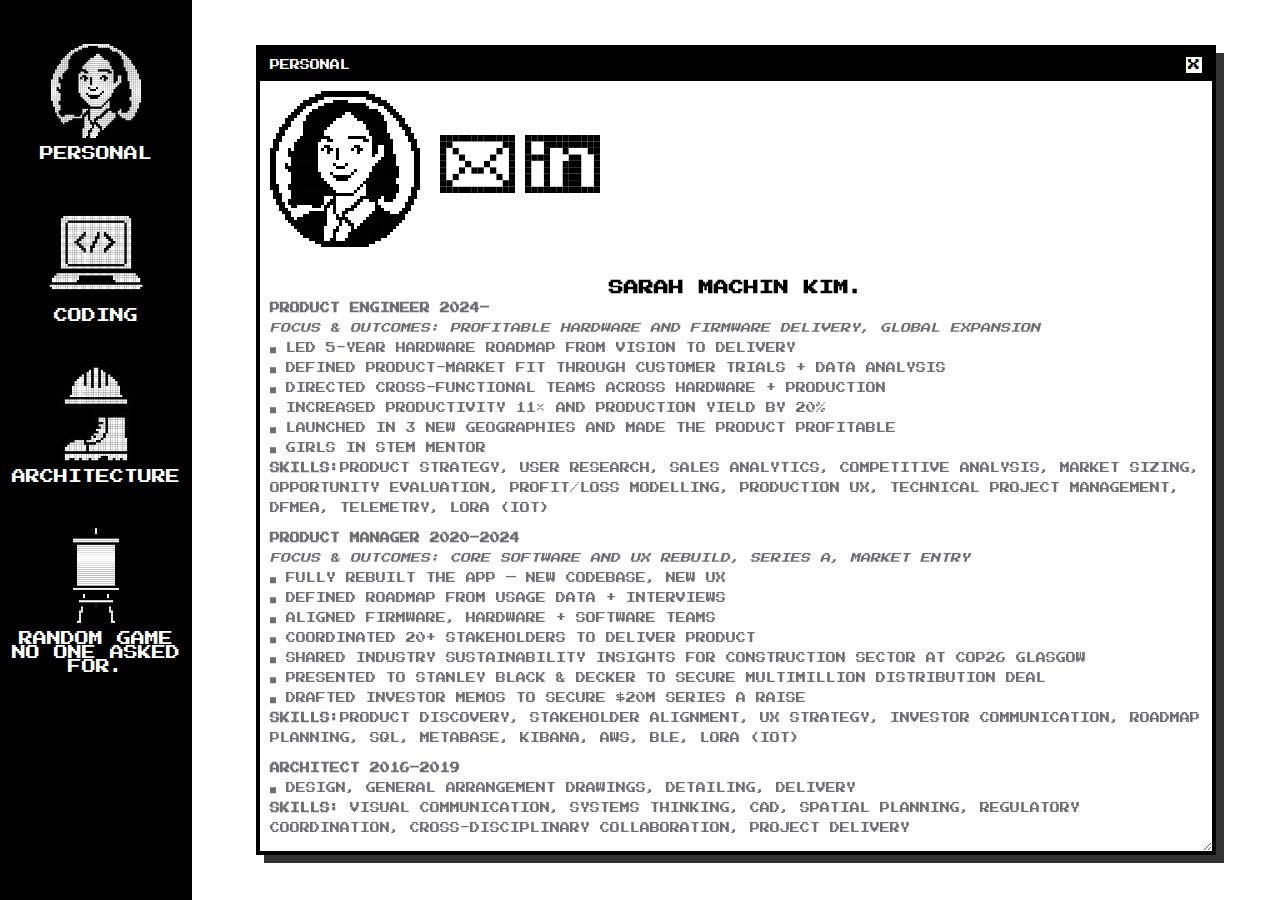
<file: index.html>
<html lang="en"><head>
  <meta charset="UTF-8">
  <title>SMK CV</title>
  <meta name="viewport" content="width=device-width, initial-scale=1.0">

  <link href="https://fonts.googleapis.com/css2?family=Press+Start+2P&amp;display=swap" rel="stylesheet">
  <link href="window.css" rel="stylesheet">
  <script src="window.js" defer=""></script>

  <style>
    body {
      background-color: white;
      font-family: 'Press Start 2P', monospace;
      margin: 0;
      padding: 0;
    }

    #sidebar-placeholder {
      position: fixed;
      top: 0;
      left: 0;
      width: 25%;
      height: 100vh;
      z-index: 10;
    }

    .window {
      left: 17%;
    }

    .personal-icon {
      width: 150px;
      height: auto;
      display: block;
      margin-bottom: 10px;
    }

    .contact-icons {
      display: flex;
      gap: 10px;
      justify-content: center;
      margin-bottom: 20px;
    }

    .contact-icon {
      width: 75px;
      height: auto;
    }

    .window-body h2 {
      text-align: center;
    }

  .window-body p {
  line-height: 2;
  margin-bottom: 10px;
    }
  </style>
</head>
<body>

  <div id="sidebar-placeholder">


  <meta charset="UTF-8">
  <title>Sidebar</title>
  <style>
    
    * {
      box-sizing: border-box;
      margin: 0;
      padding: 0;
    }

    .side-nav {
      position: fixed;
      top: 0;
      left: 0;
      width: 15%;
      height: 200vh;
      background-color: black;
      padding: 40px 0;
      display: flex;
      flex-direction: column;
      align-items: center;
      gap: 40px;
      z-index: 999;
      font-family: 'Press Start 2P', monospace;
    }

    .icon-block {
      text-align: center;
    }

    .side-nav a {
      text-decoration: none;
      color: white;
      font-size: 1.2vw;
      display: block;
      text-align: center;
      transition: all 0.2s ease;
    }

    .side-nav a:active {
      background-color: white;
      color: black;
    }

    .side-nav img {
      height: auto;
      width: 10vw;
      display: block;
      margin: 0 auto 10px;
    }
  
  </style>



  <nav class="side-nav">
    <div class="icon-block">
      <a href="smk-cv.html">
        <img src="ICON-PERSONAL.svg" alt="Personal Icon">
        PERSONAL
      </a>
    </div>
    <div class="icon-block">
      <a href="palabra.html">
        <img src="ICON-CODING-PROJECTS.svg" alt="Coding Projects Icon">
        CODING
      </a>
    </div>
    <div class="icon-block">
      <a href="architecture.html">
        <img src="ICON-ARCHITECTURE.svg" alt="Architecture Icon">
        ARCHITECTURE
      </a>
    </div>
    <div class="icon-block">
      <a href="call-mom.html">
        <img src="ICON-PAINTINGS.svg" alt="Paintings Icon">
        RANDOM GAME NO ONE ASKED FOR.<br>
        NO REASON — JUST NOSTALGIC FOR THE OLD BITMAP AESTHETIC IF YOU HADN'T NOTICED.<br>
        PIXELS = JOY
      </a>
    </div>
  </nav>



</div>

<div class="window" style="top: 5%; left: 20%; right: 5%; height: 90vh; width: auto !important;">
    <div class="window-header">
      <span class="window-title">PERSONAL</span>
      <div class="close-btn">X</div>
    </div>
    <div class="window-body">
  <div class="profile-header">
    <img src="ICON-PERSONAL.svg" alt="Personal Icon" class="personal-icon">
    <div class="contact-icons">
      <a href="mailto:sarahmachinkim@gmail.com">
        <img src="ICON-EMAIL.svg" alt="Email" class="contact-icon">
      </a>
      <a href="https://www.linkedin.com/in/sarah-machin-kim/" target="_blank" rel="noopener noreferrer">
        <img src="ICON-LINKEDIN.svg" alt="LinkedIn" class="contact-icon">
      </a>
    </div>
  </div>

  <h2>SARAH MACHIN KIM.</h2>

  <p><strong>PRODUCT ENGINEER 2024–</strong><br>
    <em>FOCUS &amp; OUTCOMES: Profitable hardware and firmware delivery, global expansion</em><br>
    ■ Led 5-year hardware roadmap from vision to delivery<br>
    ■ Defined product-market fit through customer trials + data analysis<br>
    ■ Directed cross-functional teams across hardware + production<br>
    ■ Increased productivity 11× and production yield by 20%<br>
    ■ Launched in 3 new geographies and made the product profitable<br>
    ■ GIRLS IN STEM MENTOR<br>
    <strong>SKILLS:</strong>Product strategy, user research, sales analytics, competitive analysis, market sizing, opportunity evaluation, profit/loss modelling, production UX, technical project management, DFMEA, telemetry, LoRa (IoT)</p>

  <p><strong>PRODUCT MANAGER 2020–2024</strong><br>
    <em>FOCUS &amp; OUTCOMES: Core software and UX rebuild, Series A, market entry</em><br>
    ■ Fully rebuilt the app — new codebase, new UX<br>
    ■ Defined roadmap from usage data + interviews<br>
    ■ Aligned firmware, hardware + software teams<br>
    ■ Coordinated 20+ stakeholders to deliver product<br>
    ■ Shared industry sustainability insights for construction sector at COP26 Glasgow<br>
    ■ Presented to Stanley Black &amp; Decker to secure multimillion distribution deal<br>
    ■ Drafted investor memos to secure $20M Series A raise<br>
    <strong>SKILLS:</strong>Product discovery, stakeholder alignment, UX strategy, investor communication, roadmap planning, SQL, Metabase, Kibana, AWS, BLE, LoRa (IoT)</p>

  <p><strong>ARCHITECT 2016–2019</strong><br>
  ■ Design, general arrangement drawings, detailing, delivery<br>
  <strong>SKILLS:</strong> Visual communication, systems thinking, CAD, spatial planning, regulatory coordination, cross-disciplinary collaboration, project delivery
</p>

</div>


  </div>

  <script>
    fetch('sidebar.html')
      .then(res => res.text())
      .then(html => {
        document.getElementById('sidebar-placeholder').innerHTML = html;
      });
  </script>





</body></html>
</file>
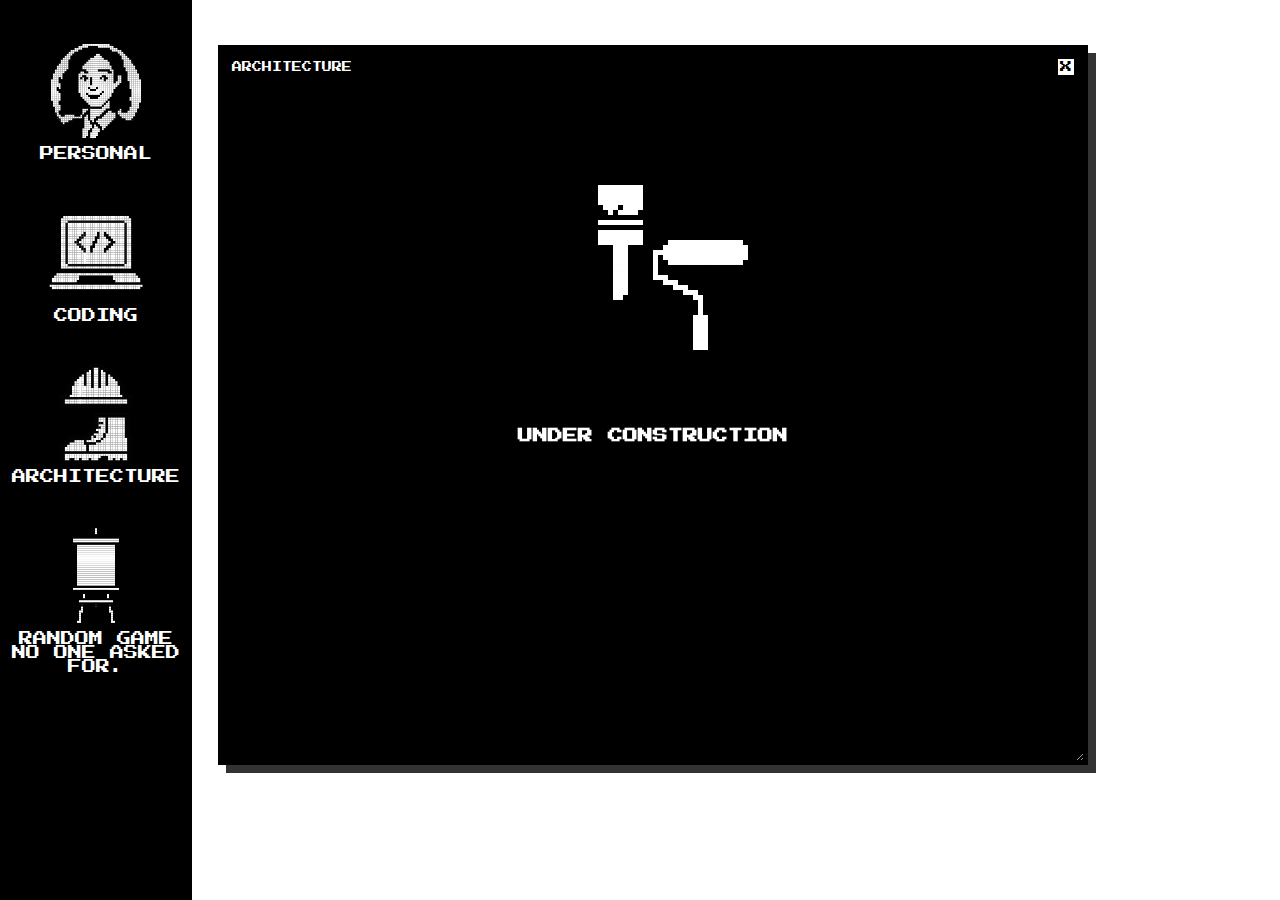
<file: architecture.html>
<!DOCTYPE html>
<html lang="en">
<head>
  <meta charset="UTF-8">
  <title>ARCHITECTURE</title>
  <meta name="viewport" content="width=device-width, initial-scale=1.0">

  <link href="https://fonts.googleapis.com/css2?family=Press+Start+2P&display=swap" rel="stylesheet">
  <link href="window.css" rel="stylesheet">
  <script src="window.js" defer></script>

  <style>
  body::before {
  content: "";
  position: fixed;
  top: 80%;
  left: 33%;
  transform: translateY(-100%);
  width: 50vw;
  height: 40vh; 
  background-image: url("ICON-BACKGROUND.jpg");
  background-repeat: no-repeat;
  background-size: contain;
  background-position: left bottom;
  opacity: 0.5;
  z-index: -1;
  pointer-events: none;
}

    #sidebar-placeholder {
      position: fixed;
      top: 0;
      left: 0;
      width: 25%;
      height: 100vh;
      z-index: 10;
    }

    .window {
      background-color: black;
      color: white;
    }

    .window-header {
      padding: 10px;
      display: flex;
      justify-content: space-between;
      align-items: center;
    }

    .window-title {
      font-size: 10px;
    }

    .close-btn {
      cursor: pointer;
    }

    .personal-icon {
      width: 250px;
      height: auto;
      display: block;
      margin: 40px auto 20px;
    }

    .window-body h2 {
      color: white;
      text-align: center;
      margin: 0;
    }
  </style>
</head>
<body>

  <div id="sidebar-placeholder"></div>

  <div class="window">
    <div class="window-header">
      <span class="window-title">ARCHITECTURE</span>
      <div class="close-btn">X</div>
    </div>
    <div class="window-body">
      <div class="profile-header">
        <img src="ICON-UNDER-CONSTRUCTION.svg" alt="Under Construction" class="personal-icon">
      </div>
      <h2>UNDER CONSTRUCTION</h2>
    </div>
  </div>

  <script>
    fetch('sidebar.html')
      .then(res => res.text())
      .then(html => {
        document.getElementById('sidebar-placeholder').innerHTML = html;
      });
  </script>

</body>
</html>
</file>
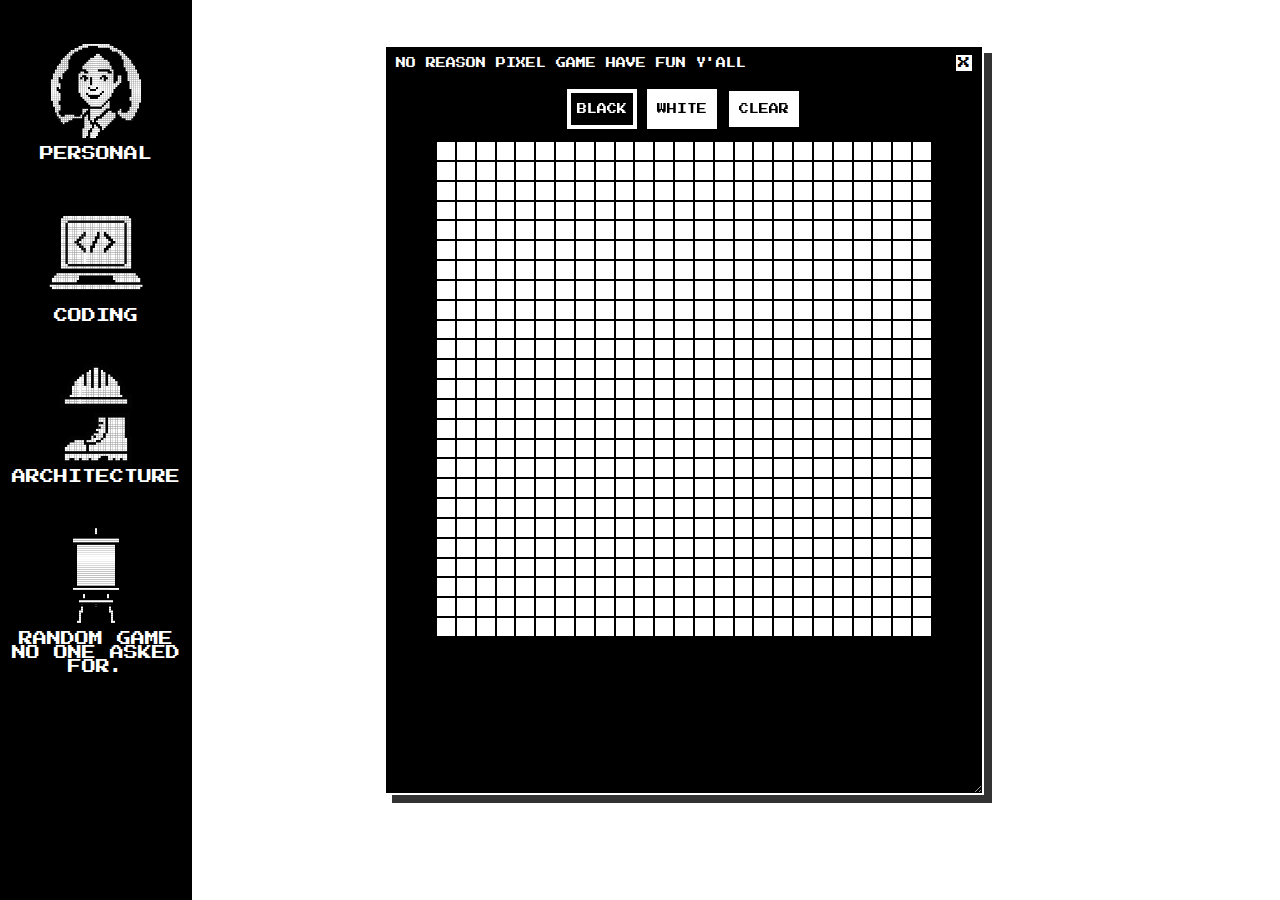
<file: call-mom.html>
<!DOCTYPE html>
<html lang="en">
<head>
  <meta charset="UTF-8">
  <title>PIXEL DRAWER</title>
  <meta name="viewport" content="width=device-width, initial-scale=1.0">

  <link href="https://fonts.googleapis.com/css2?family=Press+Start+2P&display=swap" rel="stylesheet">
  <link rel="stylesheet" href="window.css">
  <script src="window.js" defer></script>

  <style>
  body::before {
  content: "";
  position: fixed;
  top: 80%;
  left: 45%;
  transform: translateY(-100%);
  width: 50vw;
  height: 40vh; 
  background-image: url("ICON-BACKGROUND.jpg");
  background-repeat: no-repeat;
  background-size: contain;
  background-position: left bottom;
  opacity: 0.5;
  z-index: -1;
  pointer-events: none;
}

    #sidebar-placeholder {
      position: fixed;
      top: 0;
      left: 0;
      width: 25%;
      height: 100vh;
      z-index: 10;
    }

    .window {
      position: absolute;
      top: 5%;
      left: 30%;
      width: 600px;
      height: 750px;
      background-color: black;
      color: white;
      border: 2px solid white;
    }

    .window-title {
      text-transform: uppercase;
      color: white;
    }

    .pixel-canvas {
      display: grid;
      grid-template-columns: repeat(25, 1fr);
      grid-template-rows: repeat(25, 1fr);
      width: 500px;
      height: 500px;
      margin: 0 auto;
      border: 2px solid black;
    }

    .pixel {
      width: 100%;
      height: 100%;
      background-color: white;
      border: 0.1px solid black;
    }

    .toolbar {
      display: flex;
      justify-content: center;
      gap: 10px;
      margin-bottom: 10px;
    }

    .colour-btn {
      width: 70px;
      height: 40px;
      border: 4px solid white;
      cursor: pointer;
      display: flex;
      align-items: center;
      justify-content: center;
      font-size: 10px;
      font-family: 'Press Start 2P', monospace;
      text-transform: uppercase;
      user-select: none;
    }

    .colour-white {
      background-color: white !important;
      color: black !important;
    }

    .colour-black {
      background-color: black !important;
      color: white !important;
    }

    .clear-btn {
      font-size: 10px;
      padding: 10px;
      background-color: white;
      color: black;
      border: 2px solid black;
      cursor: pointer;
      font-family: 'Press Start 2P', monospace;
    }
  </style>
</head>
<body>

  <div id="sidebar-placeholder"></div>

  <div class="window">
    <div class="window-header">
      <span class="window-title">NO REASON PIXEL GAME HAVE FUN Y'ALL</span>
      <div class="close-btn">X</div>
    </div>
    <div class="window-body">
      <div class="toolbar">
        <div class="colour-btn colour-black" data-colour="black">Black</div>
        <div class="colour-btn colour-white" data-colour="white">White</div>
        <button class="clear-btn" id="clear">CLEAR</button>
      </div>
      <div class="pixel-canvas" id="canvas"></div>
    </div>
  </div>

  <script>
    fetch('sidebar.html')
      .then(res => res.text())
      .then(html => {
        document.getElementById('sidebar-placeholder').innerHTML = '<div class="sidebar-wrapper">' + html + '</div>';
      });

    const canvas = document.getElementById('canvas');
    const clearButton = document.getElementById('clear');
    let currentColour = 'black';
    let isDrawing = false;

    function createGrid(size) {
      for (let i = 0; i < size * size; i++) {
        const pixel = document.createElement('div');
        pixel.classList.add('pixel');
        canvas.appendChild(pixel);

        pixel.addEventListener('mousedown', () => {
          isDrawing = true;
          pixel.style.backgroundColor = currentColour;
        });

        pixel.addEventListener('mouseover', () => {
          if (isDrawing) {
            pixel.style.backgroundColor = currentColour;
          }
        });
      }
    }

    document.addEventListener('mouseup', () => {
      isDrawing = false;
    });

    document.querySelectorAll('.colour-btn').forEach(btn => {
      btn.addEventListener('click', () => {
        currentColour = btn.dataset.colour;
      });
    });

    clearButton.addEventListener('click', () => {
      document.querySelectorAll('.pixel').forEach(pixel => {
        pixel.style.backgroundColor = 'white';
      });
    });

    createGrid(25);
  </script>

</body>
</html>
</file>
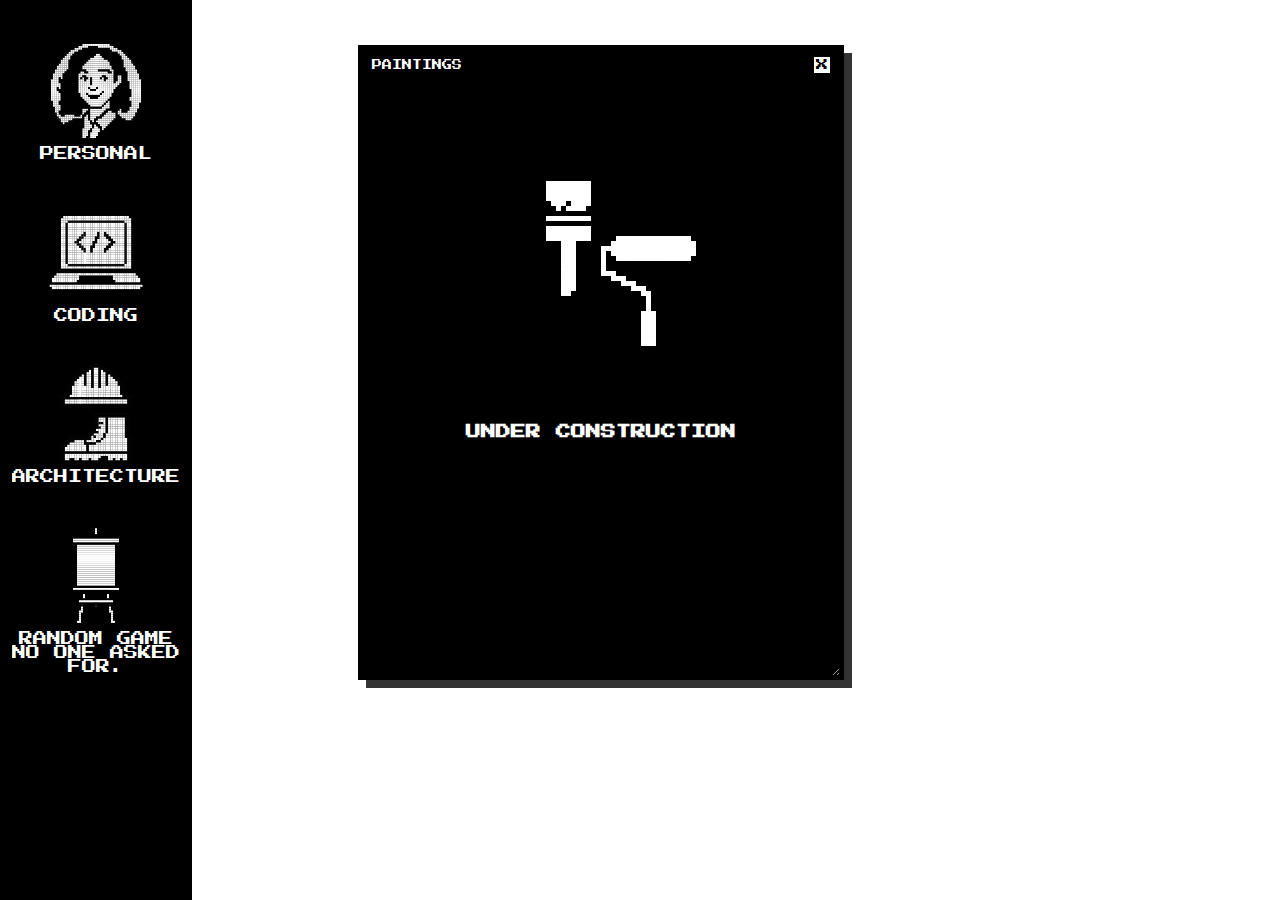
<file: paintings.html>
<!DOCTYPE html>
<html lang="en">
<head>
  <meta charset="UTF-8">
  <title>PAINTINGS</title>
  <meta name="viewport" content="width=device-width, initial-scale=1.0">

  <link href="https://fonts.googleapis.com/css2?family=Press+Start+2P&display=swap" rel="stylesheet">
  <link href="window.css" rel="stylesheet">
  <script src="window.js" defer></script>

  <style>
    body {
      background-color: white;
      font-family: 'Press Start 2P', monospace;
      margin: 0;
      padding: 0;
    }

    #sidebar-placeholder {
      position: fixed;
      top: 0;
      left: 0;
      width: 25%;
      height: 100vh;
      z-index: 10;
    }

    .window {
      left: 28%;
      background-color: black;
      color: white;
    }

    .personal-icon {
      width: 250px;
      height: auto;
      display: block;
      margin: 40px auto 20px;
    }

    .window-body h2 {
      color: white;
      text-align: center;
      margin: 0;
    }

    .main-wrapper {
      margin-left: 25%;
      padding: 20px;
      background-color: #fff;
      min-height: 100vh;
    }
  </style>
</head>
<body>

  <div id="sidebar-placeholder"></div>

  <div class="window" style="width: 486px; height: 635px;">
    <div class="window-header">
      <span class="window-title">PAINTINGS</span>
      <div class="close-btn">X</div>
    </div>
    <div class="window-body">
      <div class="profile-header">
        <img src="ICON-UNDER-CONSTRUCTION.svg" alt="Under Construction" class="personal-icon">
      </div>
      <h2>UNDER CONSTRUCTION</h2>
    </div>
  </div>

  <script>
    fetch('sidebar.html')
      .then(res => res.text())
      .then(html => {
        document.getElementById('sidebar-placeholder').innerHTML = html;
      });
  </script>

</body>
</html>
</file>
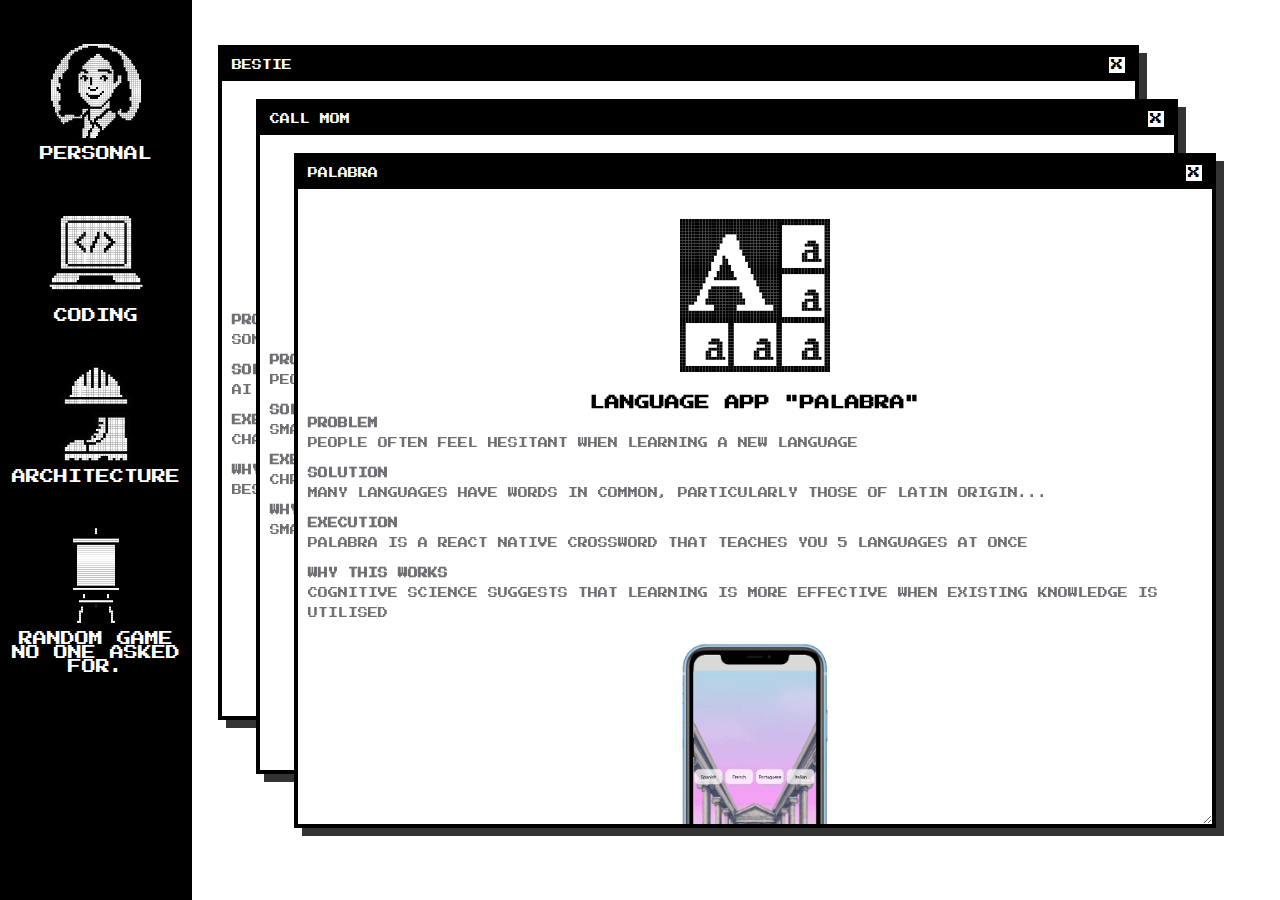
<file: palabra.html>
<html lang="en"><head>
  <meta charset="UTF-8">
  <title>CODING PROJECTS</title>
  <meta name="viewport" content="width=device-width, initial-scale=1.0">
  <link href="https://fonts.googleapis.com/css2?family=Press+Start+2P&amp;display=swap" rel="stylesheet">
  <link href="window.css" rel="stylesheet">
  <script src="window.js" defer=""></script>
  <style>
  body::before {
  content: "";
  position: fixed;
  top: 80%;
  left: 33%;
  transform: translateY(-100%);
  width: 50vw;
  height: 40vh; 
  background-image: url("ICON-BACKGROUND.jpg");
  background-repeat: no-repeat;
  background-size: contain;
  background-position: left bottom;
  opacity: 0.5;
  z-index: -1;
  pointer-events: none;
}

    .window {
      position: absolute;
    }

    .personal-icon {
      width: 150px;
      height: auto;
      display: block;
      margin: 20px auto;
    }

    .window-body h2 {
      text-align: center;
      margin: 0;
    }
    .window-body p {
  line-height: 2;
  margin-bottom: 10px;
}

  </style>
</head>
<body>

  <div id="sidebar-placeholder">


  <meta charset="UTF-8">
  <title>Sidebar</title>
  <style>
    
    * {
      box-sizing: border-box;
      margin: 0;
      padding: 0;
    }

    .side-nav {
      position: fixed;
      top: 0;
      left: 0;
      width: 15%;
      height: 200vh;
      background-color: black;
      padding: 40px 0;
      display: flex;
      flex-direction: column;
      align-items: center;
      gap: 40px;
      z-index: 999;
      font-family: 'Press Start 2P', monospace;
    }

    .icon-block {
      text-align: center;
    }

    .side-nav a {
      text-decoration: none;
      color: white;
      font-size: 1.2vw;
      display: block;
      text-align: center;
      transition: all 0.2s ease;
    }

    .side-nav a:active {
      background-color: white;
      color: black;
    }

    .side-nav img {
      height: auto;
      width: 10vw;
      display: block;
      margin: 0 auto 10px;
    }
  
  </style>



  <nav class="side-nav">
    <div class="icon-block">
      <a href="smk-cv.html">
        <img src="ICON-PERSONAL.svg" alt="Personal Icon">
        PERSONAL
      </a>
    </div>
    <div class="icon-block">
      <a href="palabra.html">
        <img src="ICON-CODING-PROJECTS.svg" alt="Coding Projects Icon">
        CODING
      </a>
    </div>
    <div class="icon-block">
      <a href="architecture.html">
        <img src="ICON-ARCHITECTURE.svg" alt="Architecture Icon">
        ARCHITECTURE
      </a>
    </div>
    <div class="icon-block">
      <a href="call-mom.html">
        <img src="ICON-PAINTINGS.svg" alt="Paintings Icon">
        RANDOM GAME NO ONE ASKED FOR.<br>
        NO REASON — JUST NOSTALGIC FOR THE OLD BITMAP AESTHETIC IF YOU HADN'T NOTICED.<br>
        PIXELS = JOY
      </a>
    </div>
  </nav>



</div>

  <div class="window" style="top: 5%; left: 17%; right: 11%; height: 75vh; width: auto !important;">
    <div class="window-header">
      <span class="window-title">BESTIE</span>
      <div class="close-btn">X</div>
    </div>
    <div class="window-body">
      <img src="ICON-DIARY.svg" alt="Diary App Icon" class="personal-icon">
     <h2>AI DIARY APP "BESTIE"</h2>
<p><strong>PROBLEM</strong><br>SOMETIMES YOU FEEL COMPLETELY ALONE</p>
<p><strong>SOLUTION</strong><br>AI PROMPTS A BOOK, MOVIE, OR SONG THAT RELATES TO WHAT YOU'RE GOING THROUGH</p>
<p><strong>EXECUTION</strong><br>CHAT INTERFACE POWERED BY GPT, DATA STORED LOCALLY FOR PRIVACY</p>
<p><strong>WHY THIS WORKS</strong><br>BESPOKE RESPONSES AND CULTURAL TOUCHSTONES THAT HELP YOU FEEL UNDERSTOOD</p>
      <img src="gameandphone.gif" alt="App Demo GIF" class="personal-icon">
    </div>
  </div>

  <div class="window" style="top: 11%; left: 20%; right: 8%; height: 75vh; width: auto !important;">
    <div class="window-header">
      <span class="window-title">CALL MOM</span>
      <div class="close-btn">X</div>
    </div>
    <div class="window-body">
      <img src="ICON-CALL-MOM.svg" alt="Call Mom Icon" class="personal-icon">
      <h2>PRODUCTIVITY APP "CALL MOM"</h2>
      <p><strong>PROBLEM</strong><br>PEOPLE FORGET TO CHECK IN — OR REMEMBER WHEN FAMILY ARE ASLEEP</p>
      <p><strong>SOLUTION</strong><br>SMART DAILY REMINDERS THAT ALIGN WAKING HOURS ACROSS TIMEZONES</p>
      <p><strong>EXECUTION</strong><br>CHROME PLUGIN</p>
      <p><strong>WHY THIS WORKS</strong><br>SMALL, REPEATED ACTIONS BUILD MEANINGFUL HABITS</p>
      <img src="callmomlong.gif" alt="App Demo GIF" class="personal-icon">
    </div>
  </div>

  <div class="window" style="top: 17%; left: 23%; right: 5%; height: 75vh; width: auto !important;">
    <div class="window-header">
      <span class="window-title">PALABRA</span>
      <div class="close-btn">X</div>
    </div>
    <div class="window-body">
      <img src="ICON-LANGUAGE.svg" alt="Language App Icon" class="personal-icon">
      <h2>LANGUAGE APP "PALABRA"</h2>
      <p><strong>PROBLEM</strong><br>PEOPLE OFTEN FEEL HESITANT WHEN LEARNING A NEW LANGUAGE</p>
      <p><strong>SOLUTION</strong><br>MANY LANGUAGES HAVE WORDS IN COMMON, PARTICULARLY THOSE OF LATIN ORIGIN...</p>
      <p><strong>EXECUTION</strong><br>PALABRA IS A REACT NATIVE CROSSWORD THAT TEACHES YOU 5 LANGUAGES AT ONCE</p>
      <p><strong>WHY THIS WORKS</strong><br>COGNITIVE SCIENCE SUGGESTS THAT LEARNING IS MORE EFFECTIVE WHEN EXISTING KNOWLEDGE IS UTILISED</p>
      <img src="gameandphone.gif" alt="App Demo GIF" class="personal-icon">
    </div>
  </div>

  <script>
    fetch('sidebar.html')
      .then(res => res.text())
      .then(html => {
        document.getElementById('sidebar-placeholder').innerHTML = html;
      });
  </script>



</body></html>
</file>
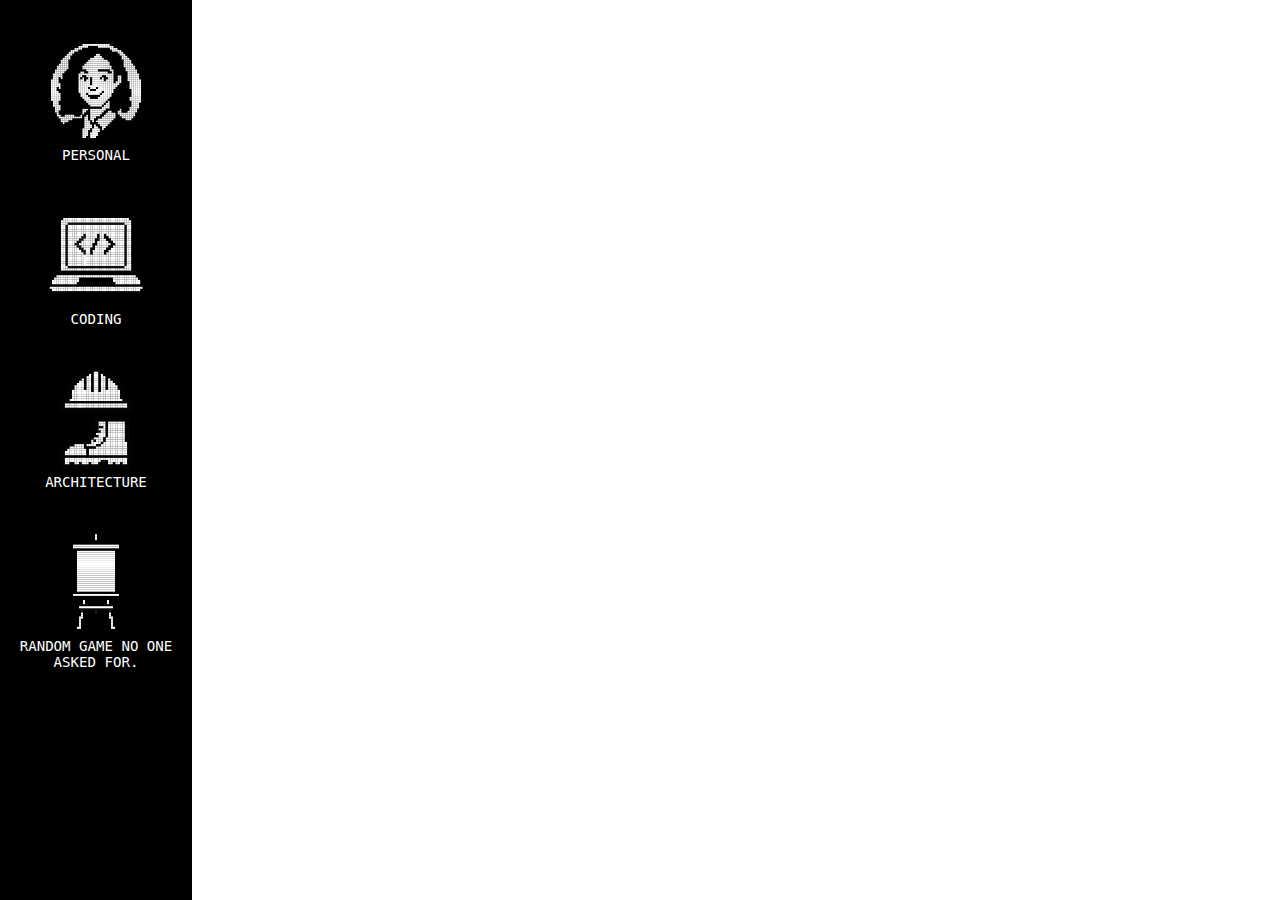
<file: sidebar.html>
<!DOCTYPE html>
<html lang="en">
<head>
  <meta charset="UTF-8">
  <title>Sidebar</title>
  <style>
    
    * {
      box-sizing: border-box;
      margin: 0;
      padding: 0;
    }

    .side-nav {
      position: fixed;
      top: 0;
      left: 0;
      width: 15%;
      height: 200vh;
      background-color: black;
      padding: 40px 0;
      display: flex;
      flex-direction: column;
      align-items: center;
      gap: 40px;
      z-index: 999;
      font-family: 'Press Start 2P', monospace;
    }

    .icon-block {
      text-align: center;
    }

    .side-nav a {
      text-decoration: none;
      color: white;
      font-size: 1.1vw;
      display: block;
      text-align: center;
      transition: all 0.2s ease;
    }

    .side-nav a:active {
      background-color: white;
      color: black;
    }

    .side-nav img {
      height: 8vw;
      width: 8vw;
      display: block;
      margin: 0 auto 5px;
    }
  
  </style>
</head>
<body>

  <nav class="side-nav">
    <div class="icon-block">
      <a href="smk-cv.html">
        <img src="ICON-PERSONAL.svg" alt="Personal Icon">
        PERSONAL
      </a>
    </div>
    <div class="icon-block">
      <a href="palabra.html">
        <img src="ICON-CODING-PROJECTS.svg" alt="Coding Projects Icon">
        CODING
      </a>
    </div>
    <div class="icon-block">
      <a href="architecture.html">
        <img src="ICON-ARCHITECTURE.svg" alt="Architecture Icon">
        ARCHITECTURE
      </a>
    </div>
    <div class="icon-block">
      <a href="call-mom.html">
        <img src="ICON-PAINTINGS.svg" alt="Paintings Icon">
        RANDOM GAME NO ONE ASKED FOR.
      </a>
    </div>
  </nav>

</body>
</html>
</file>
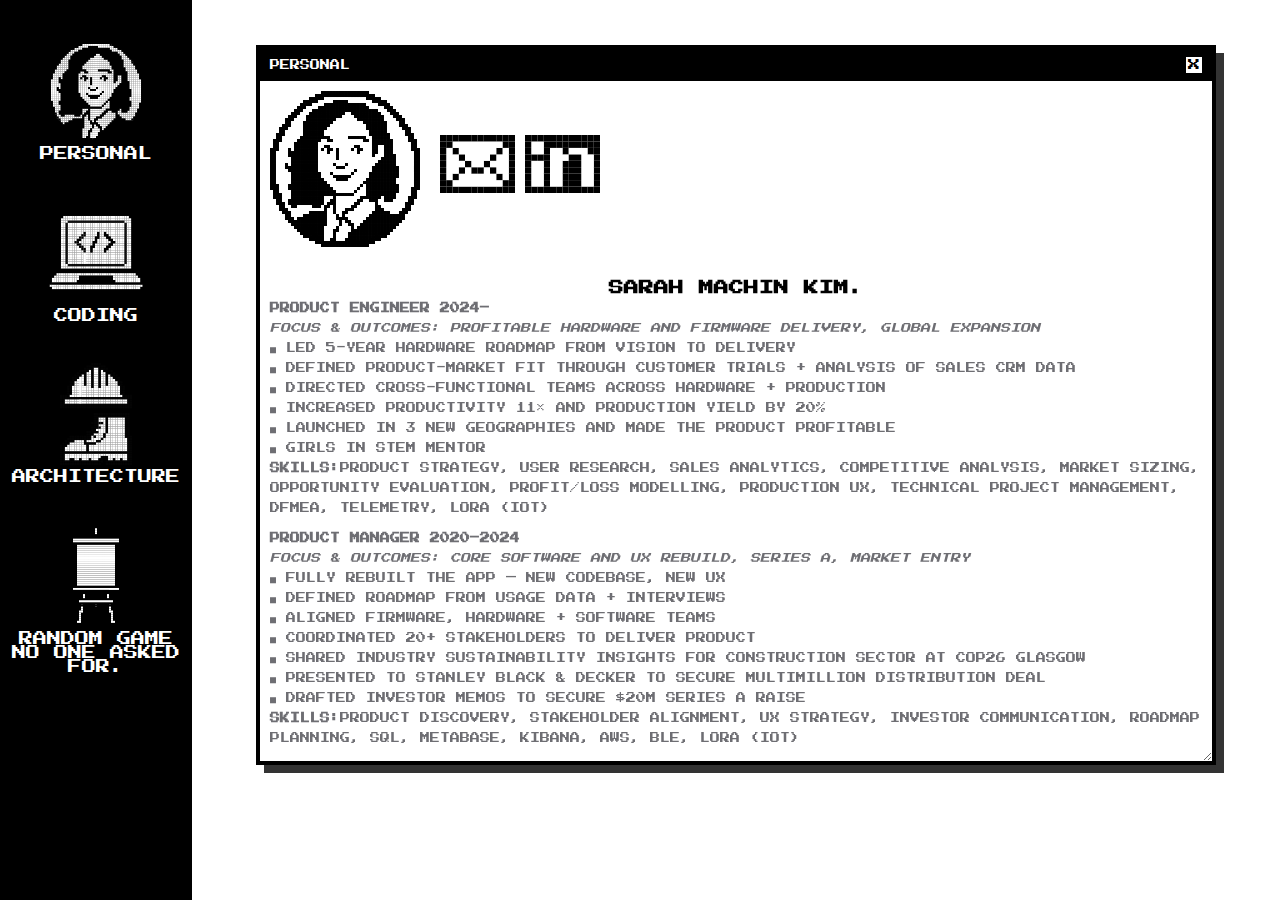
<file: smk-cv.html>
<html lang="en"><head>
  <meta charset="UTF-8">
  <title>SMK CV</title>
  <meta name="viewport" content="width=device-width, initial-scale=1.0">

  <link href="https://fonts.googleapis.com/css2?family=Press+Start+2P&amp;display=swap" rel="stylesheet">
  <link href="window.css" rel="stylesheet">
  <script src="window.js" defer=""></script>

  <style>
  body::before {
  content: "";
  position: fixed;
  top: 80%;
  left: 33%;
  transform: translateY(-100%);
  width: 50vw;
  height: 40vh; 
  background-image: url("ICON-BACKGROUND.jpg");
  background-repeat: no-repeat;
  background-size: contain;
  background-position: left bottom;
  opacity: 0.5;
  z-index: -1;
  pointer-events: none;
}


    #sidebar-placeholder {
      position: fixed;
      top: 0;
      left: 0;
      width: 25%;
      height: 100vh;
      z-index: 10;
    }

    .window {
      left: 17%;
    }

    .personal-icon {
      width: 150px;
      height: auto;
      display: block;
      margin-bottom: 10px;
    }

    .contact-icons {
      display: flex;
      gap: 10px;
      justify-content: center;
      margin-bottom: 20px;
    }

    .contact-icon {
      width: 75px;
      height: auto;
    }

    .window-body h2 {
      text-align: center;
    }

  .window-body p {
  line-height: 2;
  margin-bottom: 10px;
    }
  </style>
</head>
<body>

  <div id="sidebar-placeholder">


  <meta charset="UTF-8">
  <title>Sidebar</title>
  <style>
    
    * {
      box-sizing: border-box;
      margin: 0;
      padding: 0;
    }

    .side-nav {
      position: fixed;
      top: 0;
      left: 0;
      width: 15%;
      height: 200vh;
      background-color: black;
      padding: 40px 0;
      display: flex;
      flex-direction: column;
      align-items: center;
      gap: 40px;
      z-index: 999;
      font-family: 'Press Start 2P', monospace;
    }

    .icon-block {
      text-align: center;
    }

    .side-nav a {
      text-decoration: none;
      color: white;
      font-size: 1.2vw;
      display: block;
      text-align: center;
      transition: all 0.2s ease;
    }

    .side-nav a:active {
      background-color: white;
      color: black;
    }

    .side-nav img {
      height: auto;
      width: 10vw;
      display: block;
      margin: 0 auto 10px;
    }
  
  </style>



  <nav class="side-nav">
    <div class="icon-block">
      <a href="smk-cv.html">
        <img src="ICON-PERSONAL.svg" alt="Personal Icon">
        PERSONAL
      </a>
    </div>
    <div class="icon-block">
      <a href="palabra.html">
        <img src="ICON-CODING-PROJECTS.svg" alt="Coding Projects Icon">
        CODING PROJECTS
      </a>
    </div>
    <div class="icon-block">
      <a href="architecture.html">
        <img src="ICON-ARCHITECTURE.svg" alt="Architecture Icon">
        ARCHITECTURE
      </a>
    </div>
    <div class="icon-block">
      <a href="call-mom.html">
        <img src="ICON-PAINTINGS.svg" alt="Paintings Icon">
        RANDOM GAME NO ONE ASKED FOR.<br>
        NO REASON — JUST NOSTALGIC FOR THE OLD PIXEL AESTHETIC IF YOU HADN'T NOTICED.<br>
        PIXELS = JOY
      </a>
    </div>
  </nav>



</div>

<div class="window" style="top: 5%; left: 20%; right: 5%; height: 80vh; width: auto !important;">
    <div class="window-header">
      <span class="window-title">PERSONAL</span>
      <div class="close-btn">X</div>
    </div>
    <div class="window-body">
  <div class="profile-header">
    <img src="ICON-PERSONAL.svg" alt="Personal Icon" class="personal-icon">
    <div class="contact-icons">
      <a href="mailto:sarahmachinkim@gmail.com">
        <img src="ICON-EMAIL.svg" alt="Email" class="contact-icon">
      </a>
      <a href="https://www.linkedin.com/in/sarah-machin-kim/" target="_blank" rel="noopener noreferrer">
        <img src="ICON-LINKEDIN.svg" alt="LinkedIn" class="contact-icon">
      </a>
    </div>
  </div>

  <h2>SARAH MACHIN KIM.</h2>

  <p><strong>PRODUCT ENGINEER 2024–</strong><br>
    <em>FOCUS &amp; OUTCOMES: Profitable hardware and firmware delivery, global expansion</em><br>
    ■ Led 5-year hardware roadmap from vision to delivery<br>
    ■ Defined product-market fit through customer trials + analysis of Sales CRM data<br>
    ■ Directed cross-functional teams across hardware + production<br>
    ■ Increased productivity 11× and production yield by 20%<br>
    ■ Launched in 3 new geographies and made the product profitable<br>
    ■ GIRLS IN STEM MENTOR<br>
    <strong>SKILLS:</strong>Product strategy, user research, sales analytics, competitive analysis, market sizing, opportunity evaluation, profit/loss modelling, production UX, technical project management, DFMEA, telemetry, LoRa (IoT)</p>

  <p><strong>PRODUCT MANAGER 2020–2024</strong><br>
    <em>FOCUS &amp; OUTCOMES: Core software and UX rebuild, Series A, market entry</em><br>
    ■ Fully rebuilt the app — new codebase, new UX<br>
    ■ Defined roadmap from usage data + interviews<br>
    ■ Aligned firmware, hardware + software teams<br>
    ■ Coordinated 20+ stakeholders to deliver product<br>
    ■ Shared industry sustainability insights for construction sector at COP26 Glasgow<br>
    ■ Presented to Stanley Black &amp; Decker to secure multimillion distribution deal<br>
    ■ Drafted investor memos to secure $20M Series A raise<br>
    <strong>SKILLS:</strong>Product discovery, stakeholder alignment, UX strategy, investor communication, roadmap planning, SQL, Metabase, Kibana, AWS, BLE, LoRa (IoT)</p>

  <p><strong>ARCHITECT 2016–2019</strong><br>
  ■ Design, general arrangement drawings, detailing, delivery<br>
  <strong>SKILLS:</strong> Visual communication, systems thinking, CAD, spatial planning, regulatory coordination, cross-disciplinary collaboration, project delivery
</p>

</div>


  </div>

  <script>
    fetch('sidebar.html')
      .then(res => res.text())
      .then(html => {
        document.getElementById('sidebar-placeholder').innerHTML = html;
      });
  </script>




</body></html>
</file>
<file: window.css>
.window {
  position: absolute;
  top: 5%;
  left: 17vw;
  right: 15%;
  height: 80%;
  background-color: white;
  color: white;
  border: 4px solid black;
  box-shadow: 8px 8px 0 #333;
  display: flex;
  flex-direction: column;
  overflow: hidden;
  resize: both;
  z-index: 1000;
  font-family: 'Press Start 2P', monospace;
  text-transform: uppercase;
  font-size: 10px;
}

.window-header {
  background-color: black;
  color: white;
  padding: 8px 10px;
  display: flex;
  justify-content: space-between;
  align-items: center;
  cursor: move;
}

.close-btn {
  width: 16px;
  height: 16px;
  background-color: white;
  color: black;
  text-align: center;
  line-height: 16px;
  font-size: 12px;
  cursor: pointer;
}

.window-body {
  flex: 1;
  overflow-y: auto;
  padding: 10px;
  color: black;
}

.profile-header {
  display: flex;
  flex-direction: row;
  align-items: center;
  justify-content: flex-start;
  gap: 20px;
  margin-bottom: 20px;
}

.personal-icon {
  width: 30%;
  height: auto;
  margin-bottom: 0;
}

.contact-icons {
  display: flex;
  gap: 10px;
  justify-content: center;
}

.contact-icon {
  width: 15%;
  height: auto;
}

.project-block {
  margin-bottom: 10%;
}

.app-demo-gif {
  width: 70%;
  height: auto;
  object-fit: cover;
  margin: 5% auto;
  display: block;
  border: 2px solid black;
}

.window-body h2 {
  margin: 0;
  line-height: 1.4;
  word-break: break-word;
}

.window-body p {
  line-height: 2.5;
  margin-bottom: 40px;
  color: #6e6e73;
}
html, body {
  height: 100%;
  margin: 0;
  padding: 0;
}
</file>
